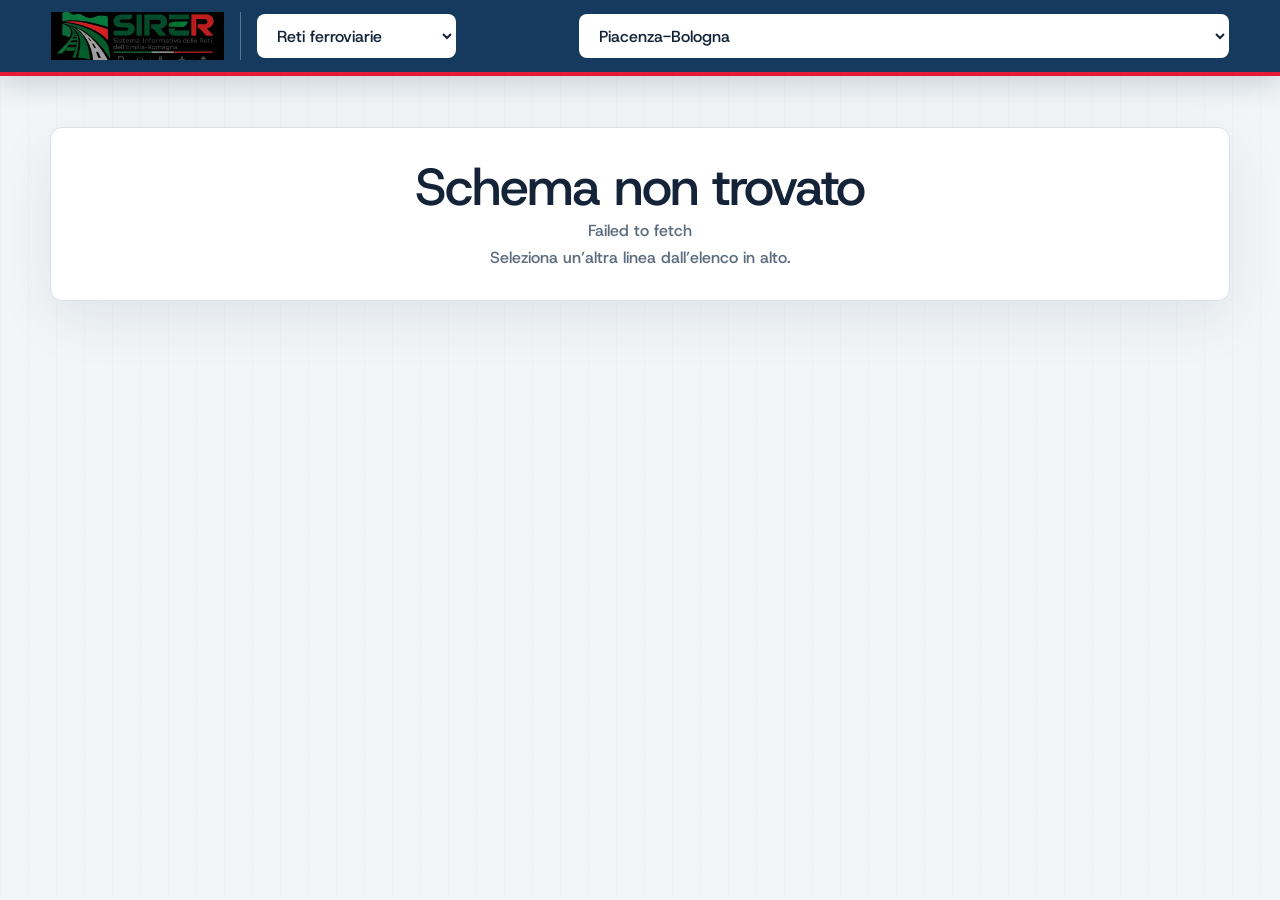
<file: index.html>
<!doctype html>
<html lang="it">
  <head>
    <meta charset="utf-8">
    <meta name="viewport" content="width=device-width, initial-scale=1">
    <meta name="description" content="SIRER - Sistema Informativo Reti Emilia-Romagna. Schemi delle reti ferroviarie e autostradali.">
    <meta name="color-scheme" content="light">
    <title>SIRER - Reti ferroviarie</title>
    <link rel="preconnect" href="https://fonts.googleapis.com">
    <link rel="preconnect" href="https://fonts.gstatic.com" crossorigin>
    <link rel="stylesheet" href="https://fonts.googleapis.com/css2?family=Host+Grotesk:wght@500&display=swap">
    <link rel="stylesheet" href="https://it.wikipedia.org/w/load.php?lang=it&modules=mediawiki.skinning.content.parsoid%7Cmediawiki.skinning.interface%7Csite.styles&only=styles&skin=vector-2022">
    <link rel="stylesheet" href="./styles.css?v=10">
  </head>
  <body class="rail-page">
    <header class="topbar">
      <a class="sirer-logo" href="./" aria-label="SIRER - Sistema Informativo delle Reti dell’Emilia-Romagna"><img src="./sirer-logo.webp" alt="SIRER - Sistema Informativo delle Reti dell’Emilia-Romagna"></a>

      <div class="network-switch">
        <label class="sr-only" for="network-select">Seleziona la rete</label>
        <select id="network-select" aria-label="Seleziona la rete">
          <option value="./" selected>Reti ferroviarie</option>
          <option value="./autostrade.html">Reti autostradali</option>
        </select>
      </div>

      <form id="line-form" class="line-form" autocomplete="off">
        <label class="sr-only" for="line-select">Seleziona la linea ferroviaria</label>
        <select id="line-select" name="linea" aria-label="Linea ferroviaria">
          <option value="Ferrovia Milano-Bologna">Piacenza-Bologna</option>
          <option value="Ferrovia Alessandria-Piacenza">Castel San Giovanni-Piacenza</option>
          <option value="Ferrovia Piacenza-Cremona">Piacenza-Cremona</option>
          <option value="Ferrovia Milano-Bologna">Codogno-Piacenza</option>
          <option value="Ferrovia Fidenza-Salsomaggiore">Fidenza-Salsomaggiore Terme</option>
          <option value="Ferrovia Fidenza-Fornovo">Fidenza-Fornovo di Taro</option>
          <option value="Ferrovia Pontremolese">Parma-Vezzano Ligure (Pontremolese)</option>
          <option value="Ferrovia Brescia-Parma">Parma-Mezzani Rondani</option>
          <option value="Ferrovia Bologna-Pistoia">Bologna-Pistoia (Porrettana)</option>
          <option value="Ferrovia Bologna-Ancona">Bologna-Rimini</option>
          <option value="Ferrovia Bologna-Ancona">Rimini-Ancona</option>
          <option value="Ferrovia Castel Bolognese-Ravenna">Castel Bolognese-Ravenna</option>
          <option value="Ferrovia Faenza-Ravenna">Faenza-Ravenna</option>
          <option value="Ferrovia Ferrara-Rimini">Ferrara-Rimini</option>
          <option value="Ferrovia Padova-Bologna">Occhiobello-Bologna</option>
          <option value="Ferrovia Bologna-Firenze (direttissima)">Bologna-Prato (Direttissima)</option>
          <option value="Ferrovia Verona-Bologna">Poggio Rusco-Bologna</option>
          <option value="Linea di cintura di Bologna">Linea di cintura Lavino-Bologna San Ruffillo</option>
          <option value="Linea di cintura di Bologna">Linea di cintura Bologna</option>
          <option value="Ferrovia Verona-Mantova-Modena">Suzzara-Modena</option>
          <option value="Schema Faenza-Lavezzola FL85">Faenza-Lavezzola</option>
          <option value="Ferrovia Cremona-Fidenza">Cremona-Fidenza</option>
          <option value="Ferrovia Faentina">Faenza-Marradi (Faentina)</option>
          <option value="Ferrovia Milano-Bologna (alta velocità)">Milano-Bologna AV/AC</option>
          <option value="Ferrovia Bologna-Firenze (alta velocità)">Bologna-Firenze AV/AC</option>
          <option value="Ferrovia Modena-Sassuolo">Modena-Sassuolo Terminal</option>
          <option value="Ferrovia Sassuolo-Reggio Emilia">Sassuolo Radici-Reggio Emilia</option>
          <option value="Ferrovia Reggio Emilia-Guastalla">Reggio Emilia-Guastalla</option>
          <option value="Ferrovia Reggio Emilia-Ciano d'Enza">Reggio Emilia-Ciano d'Enza</option>
          <option value="Ferrovia Parma-Suzzara">2° Bivio /PC Parma Est-Suzzara</option>
          <option value="Ferrovia Suzzara-Ferrara">Suzzara-Ferrara</option>
          <option value="Ferrovia Ferrara-Codigoro">Ferrara-Codigoro</option>
          <option value="Ferrovia Bologna-Portomaggiore">Bologna-Portomaggiore</option>
          <option value="Ferrovia Casalecchio-Vignola">Casalecchio-Vignola</option>
          <option value="__other__">Altro</option>
        </select>
        <label class="sr-only" for="other-line-input">Inserisci il nome della ferrovia</label>
        <input id="other-line-input" name="altra-linea" type="text" spellcheck="false" placeholder="Es. Parma-La Spezia" hidden>
        <button id="view-button" type="submit" hidden>Visualizza</button>
      </form>
    </header>

    <main>
      <section id="heading" class="heading" aria-labelledby="page-title" hidden>
        <div><h1 id="page-title">Ferrovia Milano-Bologna</h1><p id="page-subtitle" class="subtitle">Rete Ferroviaria Italiana SpA</p></div>
        <div class="actions"><button id="copy-link" class="quiet-button" type="button">Copia link diretto</button><a id="source-link" class="source-link" href="#" target="_blank" rel="noopener noreferrer">Apri la voce originale</a></div>
      </section>
      <section id="status" class="status" aria-live="polite"><div class="spinner" aria-hidden="true"></div><div><strong id="status-title">Caricamento dello schema…</strong><p id="status-copy">Recupero la versione più recente da Wikipedia.</p></div></section>
      <section id="diagram-shell" class="diagram-shell" aria-label="Diagramma stazioni e fermate" hidden><div id="diagram" class="mw-parser-output diagram"></div></section>
      <p id="wiki-attribution" class="attribution" hidden>Contenuto tratto da <a id="license-source" href="#" target="_blank" rel="noopener noreferrer">Wikipedia in italiano</a>, disponibile secondo la licenza <a href="https://creativecommons.org/licenses/by-sa/4.0/deed.it" target="_blank" rel="noopener noreferrer">CC BY-SA 4.0</a>.</p>
      <section id="empty" class="empty" hidden><h1>Schema non trovato</h1><p id="empty-copy">Nella voce indicata non è stato trovato un diagramma intitolato “Stazioni e fermate”.</p><p>Seleziona un’altra linea dall’elenco in alto.</p></section>
    </main>

    <script>document.querySelector('#network-select').addEventListener('change',e=>{window.location.href=e.target.value;});</script>
    <script src="./app.js?v=12" defer></script>
  </body>
</html>
</file>
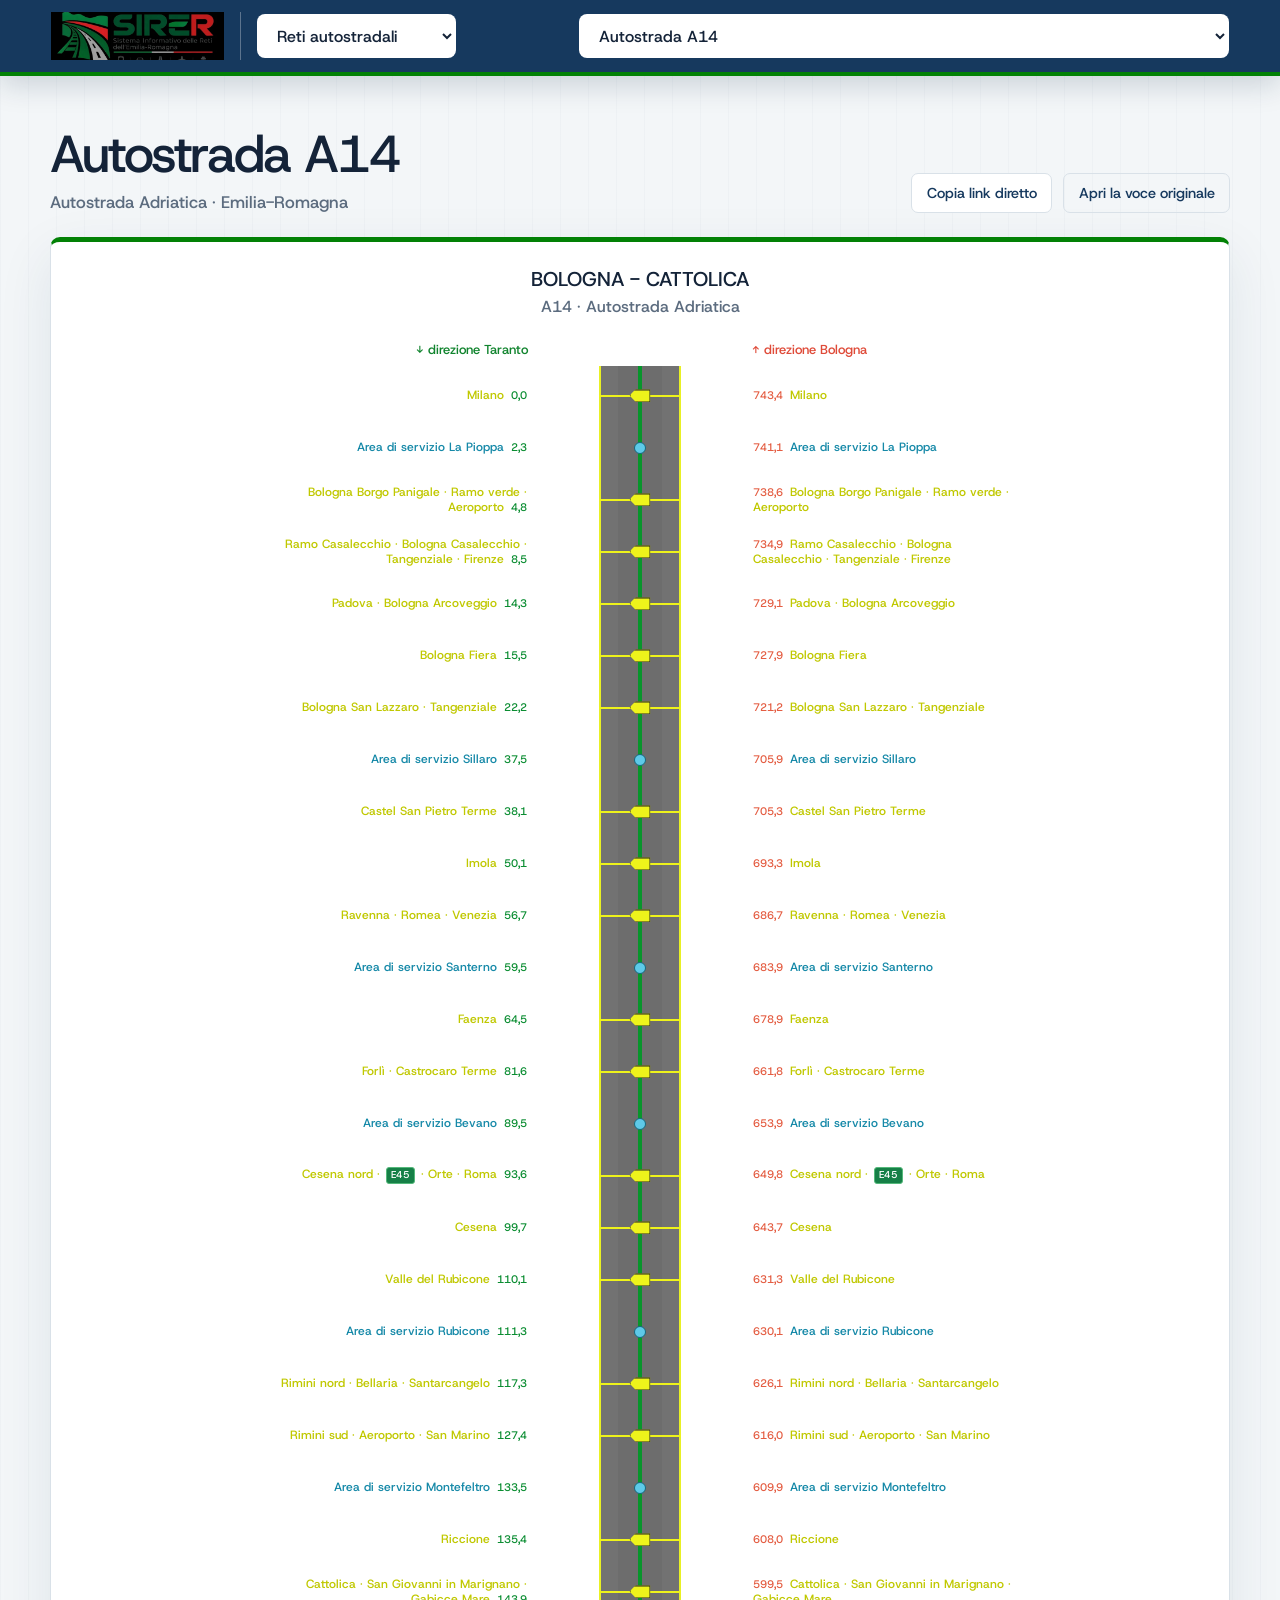
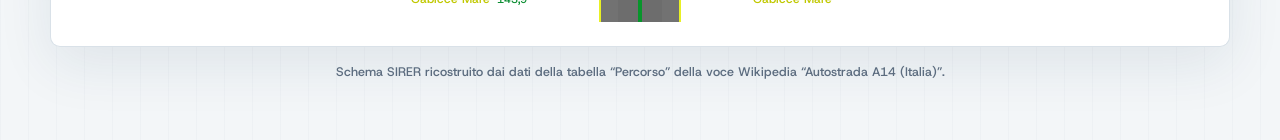
<file: autostrade.html>
<!doctype html><html lang="it"><head><meta charset="utf-8"><meta name="viewport" content="width=device-width,initial-scale=1"><meta name="description" content="SIRER - Reti autostradali dell'Emilia-Romagna"><title>SIRER - Reti autostradali</title><link rel="preconnect" href="https://fonts.googleapis.com"><link rel="preconnect" href="https://fonts.gstatic.com" crossorigin><link rel="stylesheet" href="https://fonts.googleapis.com/css2?family=Host+Grotesk:wght@500&display=swap"><link rel="stylesheet" href="./styles.css?v=10">
<style>
.road-head{display:flex;align-items:flex-end;justify-content:space-between;gap:1rem;margin-bottom:1.5rem}.road-actions{display:flex;gap:.7rem;flex-wrap:wrap}.route-card{background:#fff;border:1px solid var(--line);border-top:5px solid #028105;border-radius:10px;box-shadow:var(--shadow);overflow:auto;padding:1.5rem}.route-title{text-align:center;margin:0;font-size:1.25rem}.route-sub{text-align:center;color:var(--muted);margin:.25rem 0 1.5rem}.scheme{width:760px;max-width:100%;margin:auto}.directions{display:grid;grid-template-columns:280px 200px 280px;align-items:end;margin-bottom:8px;font-size:13px}.directions .south{text-align:right;color:#11842e;padding-right:12px}.directions .north{text-align:left;color:#df4b39;padding-left:12px}
.route{position:relative;padding:4px 0}.route::before{content:"";position:absolute;top:0;bottom:0;left:50%;width:82px;transform:translateX(-50%);background:linear-gradient(90deg,#e7ef1c 0 2px,#6d6d6d 2px 39px,#07952b 39px 43px,#6d6d6d 43px 80px,#e7ef1c 80px 82px);box-shadow:inset 19px 0 rgba(255,255,255,.035),inset -19px 0 rgba(255,255,255,.035)}
.row{position:relative;display:grid;grid-template-columns:280px 200px 280px;min-height:52px;align-items:center}.row .left,.row .right{font-size:12px;line-height:1.25;color:#111}.row .left{text-align:right;padding-right:13px}.row .right{text-align:left;padding-left:13px}.row .mid{height:100%;position:relative}.row.exit .mid::before,.row.link .mid::before{content:"";position:absolute;top:50%;left:59px;right:59px;height:2px;background:#eef31b;transform:translateY(-50%)}.row.exit .mid::after,.row.link .mid::after{content:"";position:absolute;top:50%;left:50%;width:19px;height:11px;transform:translate(-50%,-50%);background:#eef31b;border:1px solid #222;clip-path:polygon(0 50%,30% 0,100% 0,100% 100%,30% 100%)}.row.service .mid::after{content:"";position:absolute;top:50%;left:50%;width:10px;height:10px;border-radius:50%;background:#5ec9e8;border:1px solid #17677c;transform:translate(-50%,-50%)}.km-down{color:#0b8d32;font-size:11px;margin-left:7px}.km-up{color:#e45d42;font-size:11px;margin-right:7px}.name{color:#c0c800}.service .name{color:#1689a8}.tag{display:inline-block;background:#168047;color:#fff;border:1px solid #55b97b;border-radius:3px;padding:1px 4px;font-size:10px;margin:1px 2px}.note{margin-top:1rem;color:var(--muted);font-size:.78rem;text-align:center}
@media(max-width:800px){.road-head{align-items:flex-start;flex-direction:column}.route-card{padding:.75rem}.scheme{min-width:760px}}
</style></head><body class="road-page">
<header class="topbar"><a class="sirer-logo" href="./" aria-label="SIRER - Sistema Informativo delle Reti dell’Emilia-Romagna"><img src="./sirer-logo.webp" alt="SIRER - Sistema Informativo delle Reti dell’Emilia-Romagna"></a><div class="network-switch"><label class="sr-only" for="network-select">Seleziona la rete</label><select id="network-select"><option value="./">Reti ferroviarie</option><option value="./autostrade.html" selected>Reti autostradali</option></select></div><form class="line-form" id="road-form"><label class="sr-only" for="road-select">Seleziona autostrada</label><select id="road-select"><option value="A14">Autostrada A14</option><option value="other">Altro</option></select><input id="other-road" placeholder="Es. Autostrada A1" hidden><button id="road-go" hidden>Visualizza</button></form></header>
<main><section class="road-head"><div><h1>Autostrada A14</h1><p class="subtitle">Autostrada Adriatica · Emilia-Romagna</p></div><div class="road-actions"><button class="quiet-button" id="copy">Copia link diretto</button><a class="source-link" href="https://it.wikipedia.org/wiki/Autostrada_A14_(Italia)" target="_blank" rel="noopener">Apri la voce originale</a></div></section>
<section class="route-card"><div class="scheme"><h2 class="route-title">BOLOGNA - CATTOLICA</h2><p class="route-sub">A14 · Autostrada Adriatica</p><div class="directions"><div class="south">↓ direzione Taranto</div><div></div><div class="north">↑ direzione Bologna</div></div><div class="route" id="route"></div></div></section><p class="note">Schema SIRER ricostruito dai dati della tabella “Percorso” della voce Wikipedia “Autostrada A14 (Italia)”.</p></main>
<script>
const rows=[
["Milano","0,0","743,4","link"],["Area di servizio La Pioppa","2,3","741,1","service"],["Bologna Borgo Panigale · Ramo verde · Aeroporto","4,8","738,6","link"],["Ramo Casalecchio · Bologna Casalecchio · Tangenziale · Firenze","8,5","734,9","link"],["Padova · Bologna Arcoveggio","14,3","729,1","link"],["Bologna Fiera","15,5","727,9","exit"],["Bologna San Lazzaro · Tangenziale","22,2","721,2","link"],["Area di servizio Sillaro","37,5","705,9","service"],["Castel San Pietro Terme","38,1","705,3","exit"],["Imola","50,1","693,3","exit"],["Ravenna · Romea · Venezia","56,7","686,7","link"],["Area di servizio Santerno","59,5","683,9","service"],["Faenza","64,5","678,9","exit"],["Forlì · Castrocaro Terme","81,6","661,8","exit"],["Area di servizio Bevano","89,5","653,9","service"],["Cesena nord · E45 · Orte · Roma","93,6","649,8","link"],["Cesena","99,7","643,7","exit"],["Valle del Rubicone","110,1","631,3","exit"],["Area di servizio Rubicone","111,3","630,1","service"],["Rimini nord · Bellaria · Santarcangelo","117,3","626,1","exit"],["Rimini sud · Aeroporto · San Marino","127,4","616,0","link"],["Area di servizio Montefeltro","133,5","609,9","service"],["Riccione","135,4","608,0","exit"],["Cattolica · San Giovanni in Marignano · Gabicce Mare","143,9","599,5","exit"]];
const route=document.querySelector("#route");
for(const [name,down,up,type] of rows){const r=document.createElement("div");r.className="row "+type;const decorated=name.replace(/\b(A1|A13|A14|E45)\b/g,'<span class="tag">$1</span>');r.innerHTML='<div class="left"><span class="name">'+decorated+'</span><span class="km-down">'+down+'</span></div><div class="mid"></div><div class="right"><span class="km-up">'+up+'</span><span class="name">'+decorated+'</span></div>';route.appendChild(r)}
document.querySelector("#network-select").onchange=e=>location.href=e.target.value;const sel=document.querySelector("#road-select"),inp=document.querySelector("#other-road"),go=document.querySelector("#road-go");sel.onchange=()=>{const o=sel.value==="other";inp.hidden=!o;go.hidden=!o;if(o)inp.focus()};document.querySelector("#road-form").onsubmit=e=>{e.preventDefault();if(sel.value==="other"&&inp.value.trim())window.open("https://it.wikipedia.org/wiki/"+encodeURIComponent(inp.value.trim().replace(/ /g,"_")),"_blank")};document.querySelector("#copy").onclick=async()=>{await navigator.clipboard.writeText(location.href);const b=document.querySelector("#copy");b.textContent="Link copiato";setTimeout(()=>b.textContent="Copia link diretto",1400)};
</script></body></html>
</file>
<file: styles.css>
:root{--ink:#142338;--muted:#5c6c7f;--blue:#16395E;--rail-accent:#E51A38;--road-accent:#028105;--line:#d9e1e8;--soft:#f3f6f8;--paper:#fff;--shadow:0 18px 55px rgba(22,57,94,.09);font-family:"Host Grotesk",ui-sans-serif,system-ui,-apple-system,BlinkMacSystemFont,"Segoe UI",sans-serif;font-weight:500;color:var(--ink);background:var(--soft)}
*{box-sizing:border-box;font-family:inherit;font-weight:500}html{min-width:320px}body{margin:0;min-height:100vh;background:linear-gradient(90deg,rgba(22,57,94,.025) 1px,transparent 1px) 0 0/28px 28px,var(--soft)}button,input,select{font:inherit}.sr-only{position:absolute;width:1px;height:1px;padding:0;margin:-1px;overflow:hidden;clip:rect(0,0,0,0);white-space:nowrap;border:0}
.topbar{position:sticky;top:0;z-index:20;display:flex;align-items:center;gap:1rem;min-height:72px;padding:.75rem clamp(1rem,4vw,3.5rem);color:#fff;background:#16395E;border-bottom:4px solid #E51A38;box-shadow:0 8px 30px rgba(8,39,68,.18)}.road-page .topbar{border-bottom-color:#028105}
.sirer-logo{display:flex;align-items:center;flex:0 0 auto;width:190px;height:48px;overflow:hidden;text-decoration:none!important;padding-right:1rem;border-right:1px solid rgba(255,255,255,.3)}.sirer-logo img{display:block;width:100%;height:auto;object-fit:contain}
.network-switch{flex:0 0 auto}.network-switch select,.line-form select,.line-form input{height:44px;min-width:0;padding:0 2.6rem 0 .95rem;color:var(--ink);background:#fff;border:1px solid transparent;border-radius:8px;outline:none;cursor:pointer}.network-switch select:focus,.line-form select:focus,.line-form input:focus{border-color:#8fc5f4;box-shadow:0 0 0 3px rgba(143,197,244,.27)}
.line-form{display:flex;gap:.5rem;width:min(650px,100%);margin-left:auto}.line-form select,.line-form input{flex:1 1 auto}.line-form button{height:44px;padding:0 1.1rem;color:#fff;background:#E51A38;border:1px solid rgba(255,255,255,.25);border-radius:8px;cursor:pointer}.road-page .line-form button{background:#028105}
main{width:min(1180px,calc(100% - 2rem));margin:0 auto;padding:clamp(1.5rem,4vw,3.25rem) 0 3rem}.heading{display:flex;align-items:end;justify-content:space-between;gap:2rem;margin-bottom:1.5rem}h1{margin:0;font-size:clamp(2rem,5vw,3.25rem);line-height:1.05;letter-spacing:-.035em}.subtitle{margin:.55rem 0 0;color:var(--muted);font-size:1.05rem}.actions{display:flex;align-items:center;gap:.75rem;flex-wrap:wrap;justify-content:flex-end}.quiet-button,.source-link{display:inline-flex;align-items:center;min-height:40px;padding:0 .9rem;color:#16395E;font-size:.9rem;text-decoration:none;background:#fff;border:1px solid var(--line);border-radius:7px;cursor:pointer}.source-link{background:transparent}
.status,.empty{display:flex;align-items:center;gap:1rem;min-height:170px;padding:2rem;background:#fff;border:1px solid var(--line);border-radius:12px;box-shadow:var(--shadow)}.status p,.empty p{margin:.35rem 0 0;color:var(--muted)}.spinner{width:30px;height:30px;border:3px solid #d9e4ed;border-top-color:#E51A38;border-radius:50%;animation:spin .8s linear infinite}@keyframes spin{to{transform:rotate(360deg)}}
.diagram-shell{overflow-x:auto;background:#fff;border:1px solid var(--line);border-top:5px solid #16395E;border-radius:10px;box-shadow:var(--shadow)}.diagram{min-width:max-content;padding:clamp(.8rem,3vw,2rem);font-size:.92rem;line-height:1.35}.diagram>table{margin:0 auto!important;float:none!important;background:#fff!important}.diagram table{border-collapse:separate}.diagram a,.diagram a:visited{color:#245b8f}.diagram img{max-width:none}.diagram .mw-editsection,.diagram .noprint{display:none!important}.diagram.custom-diagram{width:100%;padding:clamp(1rem,3vw,2.25rem)}.custom-route-wrap{width:min(380px,100%);margin:0 auto;text-align:center}.custom-route-image{display:block;width:100%;aspect-ratio:380/645;height:auto;margin:auto;border:0}.attribution{margin:1rem 0 0;color:var(--muted);font-size:.79rem;line-height:1.55;text-align:center}.attribution a{color:#16395E}.empty{display:block;text-align:center}[hidden]{display:none!important}
@media(max-width:760px){.topbar{align-items:stretch;flex-direction:column;gap:.65rem}.sirer-logo{border-right:0;padding-right:0}.network-switch select{width:100%}.line-form{width:100%}.heading{align-items:flex-start;flex-direction:column;gap:1rem}.actions{justify-content:flex-start}main{width:min(100% - 1rem,1180px)}}@media print{body{background:#fff}.topbar,.actions{display:none!important}main{width:100%;padding:0}.diagram-shell{border:0;box-shadow:none}}
</file>
